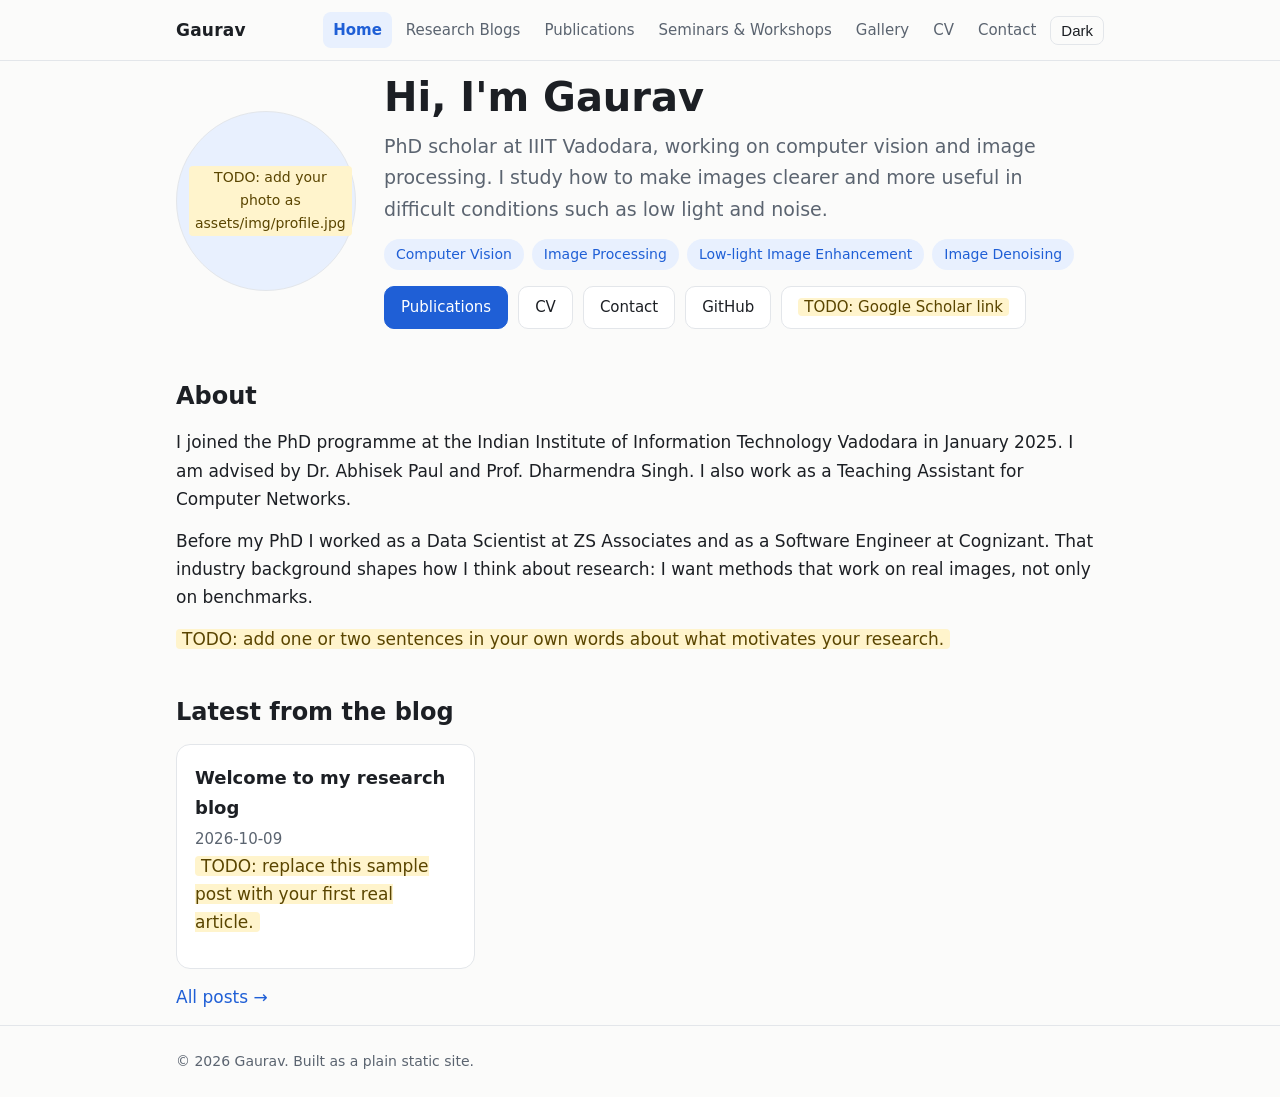
<file: index.html>
<!doctype html>
<html lang="en">
<head>
<meta charset="utf-8">
<meta name="viewport" content="width=device-width, initial-scale=1">
<title>Gaurav | PhD Scholar, Computer Vision</title>
<meta name="description" content="Gaurav is a PhD scholar at IIIT Vadodara working on computer vision and image processing, including low-light image enhancement and denoising.">
<link rel="canonical" href="https://gauravsinghphd.github.io/">
<meta property="og:type" content="website">
<meta property="og:title" content="Gaurav | PhD Scholar, Computer Vision">
<meta property="og:description" content="Research on computer vision and image processing at IIIT Vadodara.">
<meta property="og:url" content="https://gauravsinghphd.github.io/">
<link rel="stylesheet" href="assets/css/style.css">
<script type="application/ld+json">
{
  "@context": "https://schema.org",
  "@type": "Person",
  "name": "Gaurav",
  "url": "https://gauravsinghphd.github.io/",
  "jobTitle": "PhD Scholar",
  "affiliation": { "@type": "CollegeOrUniversity", "name": "Indian Institute of Information Technology Vadodara" },
  "knowsAbout": ["Computer Vision", "Image Processing", "Low-light Image Enhancement", "Image Denoising"],
  "sameAs": ["https://github.com/gauravsinghPhD"]
}
</script>
<script src="assets/js/main.js" defer></script>
</head>
<body>
<a class="skip" href="#content">Skip to content</a>
<header id="site-header"></header>
<main id="content" class="wrap">

  <section class="hero" aria-labelledby="name">
    <div class="avatar" role="img" aria-label="Profile photo placeholder"><span class="todo">TODO: add your photo as assets/img/profile.jpg</span></div>
    <div>
      <h1 id="name">Hi, I'm Gaurav</h1>
      <p class="lead">PhD scholar at IIIT Vadodara, working on computer vision and image processing. I study how to make images clearer and more useful in difficult conditions such as low light and noise.</p>
      <ul class="chips" aria-label="Research areas">
        <li>Computer Vision</li>
        <li>Image Processing</li>
        <li>Low-light Image Enhancement</li>
        <li>Image Denoising</li>
      </ul>
      <div class="links">
        <a class="btn primary" href="publications.html">Publications</a>
        <a class="btn" href="cv.html">CV</a>
        <a class="btn" href="contact.html">Contact</a>
        <a class="btn" href="https://github.com/gauravsinghPhD" rel="noopener">GitHub</a>
        <a class="btn" href="#"><span class="todo">TODO: Google Scholar link</span></a>
      </div>
    </div>
  </section>

  <h2>About</h2>
  <p>I joined the PhD programme at the Indian Institute of Information Technology Vadodara in January 2025. I am advised by Dr. Abhisek Paul and Prof. Dharmendra Singh. I also work as a Teaching Assistant for Computer Networks.</p>
  <p>Before my PhD I worked as a Data Scientist at ZS Associates and as a Software Engineer at Cognizant. That industry background shapes how I think about research: I want methods that work on real images, not only on benchmarks.</p>
  <p><span class="todo">TODO: add one or two sentences in your own words about what motivates your research.</span></p>

  <h2>Latest from the blog</h2>
  <div data-render="posts" data-source="posts.json" data-limit="3"></div>
  <p style="margin-top:14px"><a href="blog.html">All posts &rarr;</a></p>

</main>
<footer id="site-footer"></footer>
</body>
</html>
</file>
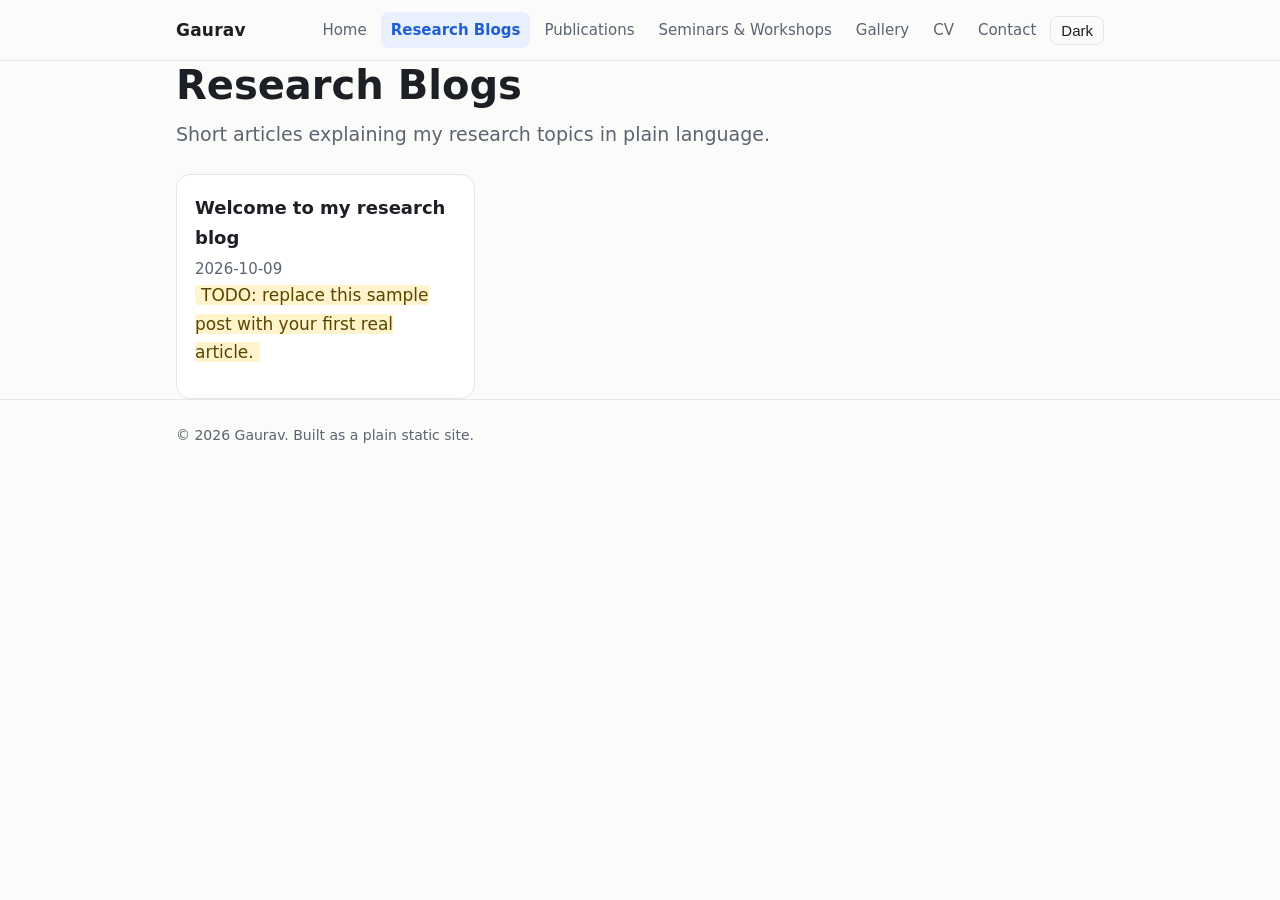
<file: blog.html>
<!doctype html>
<html lang="en">
<head>
<meta charset="utf-8">
<meta name="viewport" content="width=device-width, initial-scale=1">
<title>Research Blogs | Gaurav</title>
<meta name="description" content="Articles on computer vision, image enhancement and denoising, written in plain language.">
<link rel="canonical" href="https://gauravsinghphd.github.io/blog.html">
<meta property="og:type" content="website">
<meta property="og:title" content="Research Blogs | Gaurav">
<meta property="og:description" content="Articles on computer vision, image enhancement and denoising.">
<meta property="og:url" content="https://gauravsinghphd.github.io/blog.html">
<link rel="stylesheet" href="assets/css/style.css">
<script src="assets/js/main.js" defer></script>
</head>
<body>
<a class="skip" href="#content">Skip to content</a>
<header id="site-header"></header>
<main id="content" class="wrap">
  <h1>Research Blogs</h1>
  <p class="lead">Short articles explaining my research topics in plain language.</p>
  <div data-render="posts" data-source="posts.json" style="margin-top:24px"></div>
  <noscript><p class="empty">This page needs JavaScript to list posts.</p></noscript>
</main>
<footer id="site-footer"></footer>
</body>
</html>
</file>
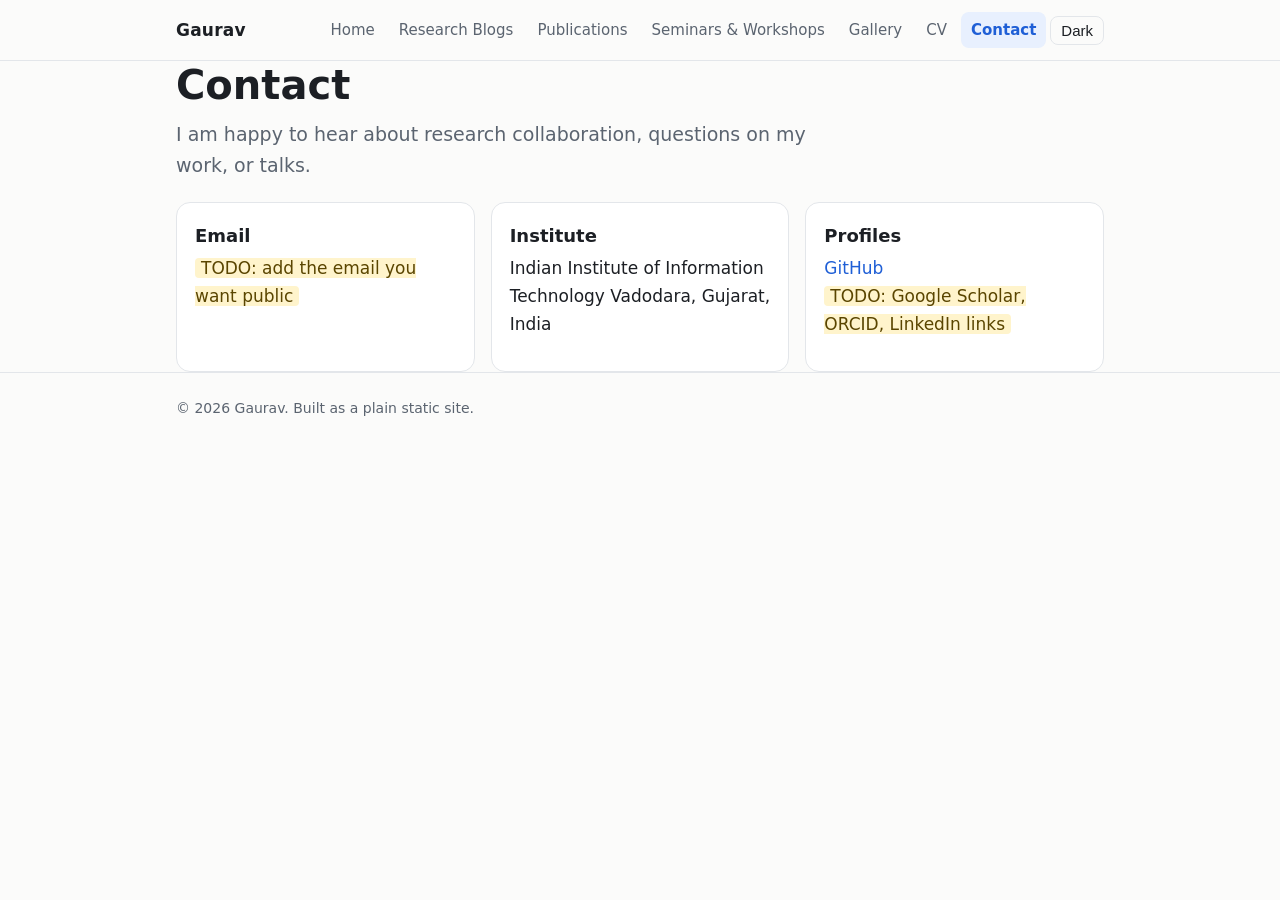
<file: contact.html>
<!doctype html>
<html lang="en">
<head>
<meta charset="utf-8">
<meta name="viewport" content="width=device-width, initial-scale=1">
<title>Contact | Gaurav</title>
<meta name="description" content="Get in touch with Gaurav for research collaboration, questions about my work or speaking invitations.">
<link rel="canonical" href="https://gauravsinghphd.github.io/contact.html">
<meta property="og:type" content="website">
<meta property="og:title" content="Contact | Gaurav">
<meta property="og:description" content="Research collaboration and enquiries.">
<meta property="og:url" content="https://gauravsinghphd.github.io/contact.html">
<link rel="stylesheet" href="assets/css/style.css">
<script src="assets/js/main.js" defer></script>
</head>
<body>
<a class="skip" href="#content">Skip to content</a>
<header id="site-header"></header>
<main id="content" class="wrap">
  <h1>Contact</h1>
  <p class="lead">I am happy to hear about research collaboration, questions on my work, or talks.</p>
  <div class="cards" style="margin-top:20px">
    <div class="card"><h3>Email</h3><p><span class="todo">TODO: add the email you want public</span></p></div>
    <div class="card"><h3>Institute</h3><p>Indian Institute of Information Technology Vadodara, Gujarat, India</p></div>
    <div class="card"><h3>Profiles</h3>
      <p><a href="https://github.com/gauravsinghPhD" rel="noopener">GitHub</a><br>
      <span class="todo">TODO: Google Scholar, ORCID, LinkedIn links</span></p></div>
  </div>
</main>
<footer id="site-footer"></footer>
</body>
</html>
</file>
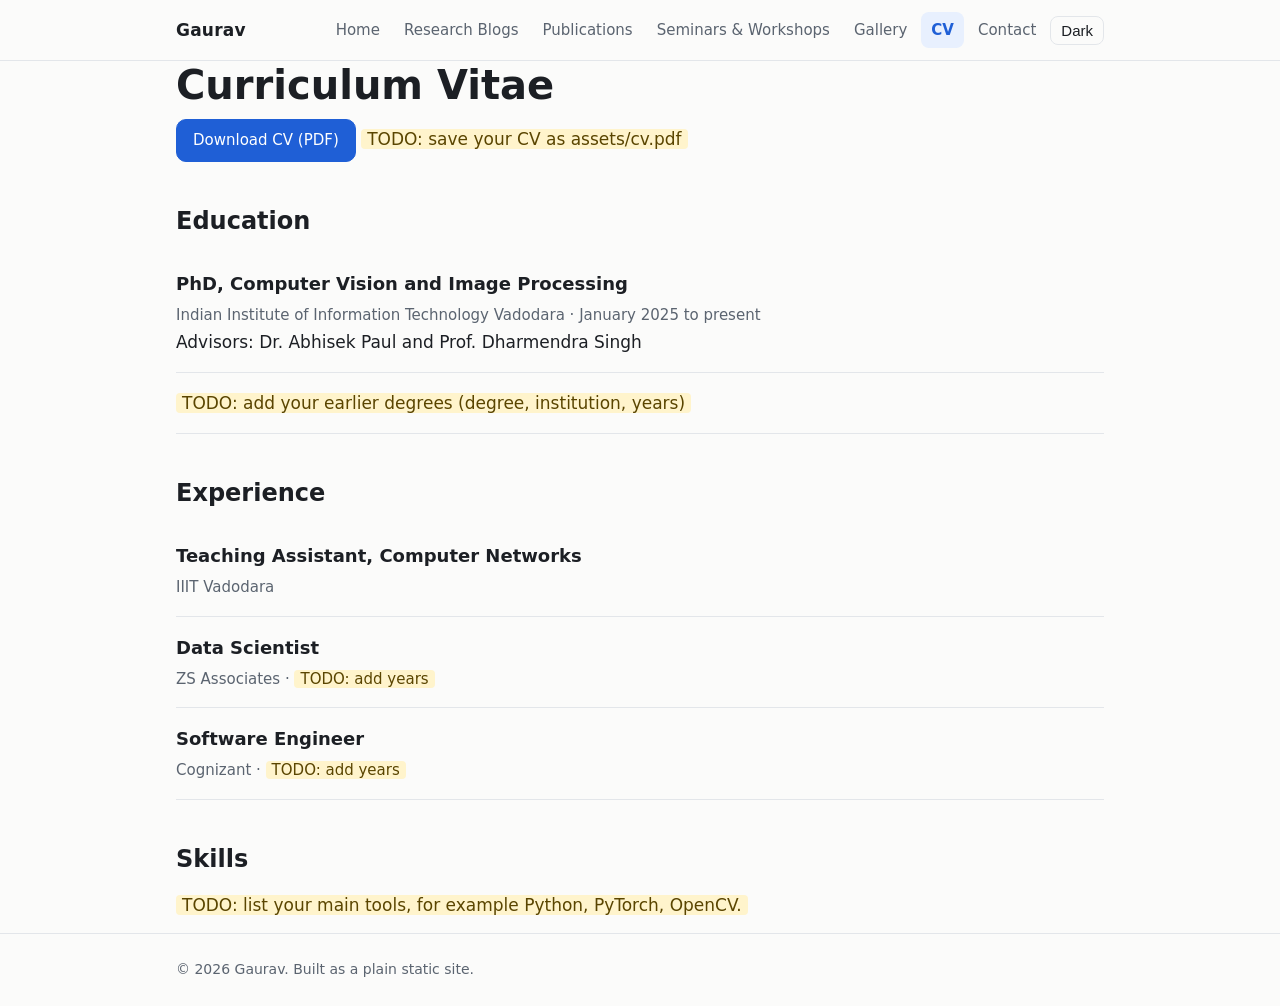
<file: cv.html>
<!doctype html>
<html lang="en">
<head>
<meta charset="utf-8">
<meta name="viewport" content="width=device-width, initial-scale=1">
<title>CV | Gaurav</title>
<meta name="description" content="Curriculum vitae of Gaurav, PhD scholar in computer vision and image processing at IIIT Vadodara.">
<link rel="canonical" href="https://gauravsinghphd.github.io/cv.html">
<meta property="og:type" content="website">
<meta property="og:title" content="CV | Gaurav">
<meta property="og:description" content="Education, experience and research summary.">
<meta property="og:url" content="https://gauravsinghphd.github.io/cv.html">
<link rel="stylesheet" href="assets/css/style.css">
<script src="assets/js/main.js" defer></script>
</head>
<body>
<a class="skip" href="#content">Skip to content</a>
<header id="site-header"></header>
<main id="content" class="wrap">
  <h1>Curriculum Vitae</h1>
  <p><a class="btn primary" href="assets/cv.pdf">Download CV (PDF)</a> <span class="todo">TODO: save your CV as assets/cv.pdf</span></p>

  <h2>Education</h2>
  <div class="entry">
    <h3>PhD, Computer Vision and Image Processing</h3>
    <div class="muted">Indian Institute of Information Technology Vadodara &middot; January 2025 to present</div>
    <div>Advisors: Dr. Abhisek Paul and Prof. Dharmendra Singh</div>
  </div>
  <div class="entry"><span class="todo">TODO: add your earlier degrees (degree, institution, years)</span></div>

  <h2>Experience</h2>
  <div class="entry">
    <h3>Teaching Assistant, Computer Networks</h3>
    <div class="muted">IIIT Vadodara</div>
  </div>
  <div class="entry">
    <h3>Data Scientist</h3>
    <div class="muted">ZS Associates &middot; <span class="todo">TODO: add years</span></div>
  </div>
  <div class="entry">
    <h3>Software Engineer</h3>
    <div class="muted">Cognizant &middot; <span class="todo">TODO: add years</span></div>
  </div>

  <h2>Skills</h2>
  <p><span class="todo">TODO: list your main tools, for example Python, PyTorch, OpenCV.</span></p>
</main>
<footer id="site-footer"></footer>
</body>
</html>
</file>
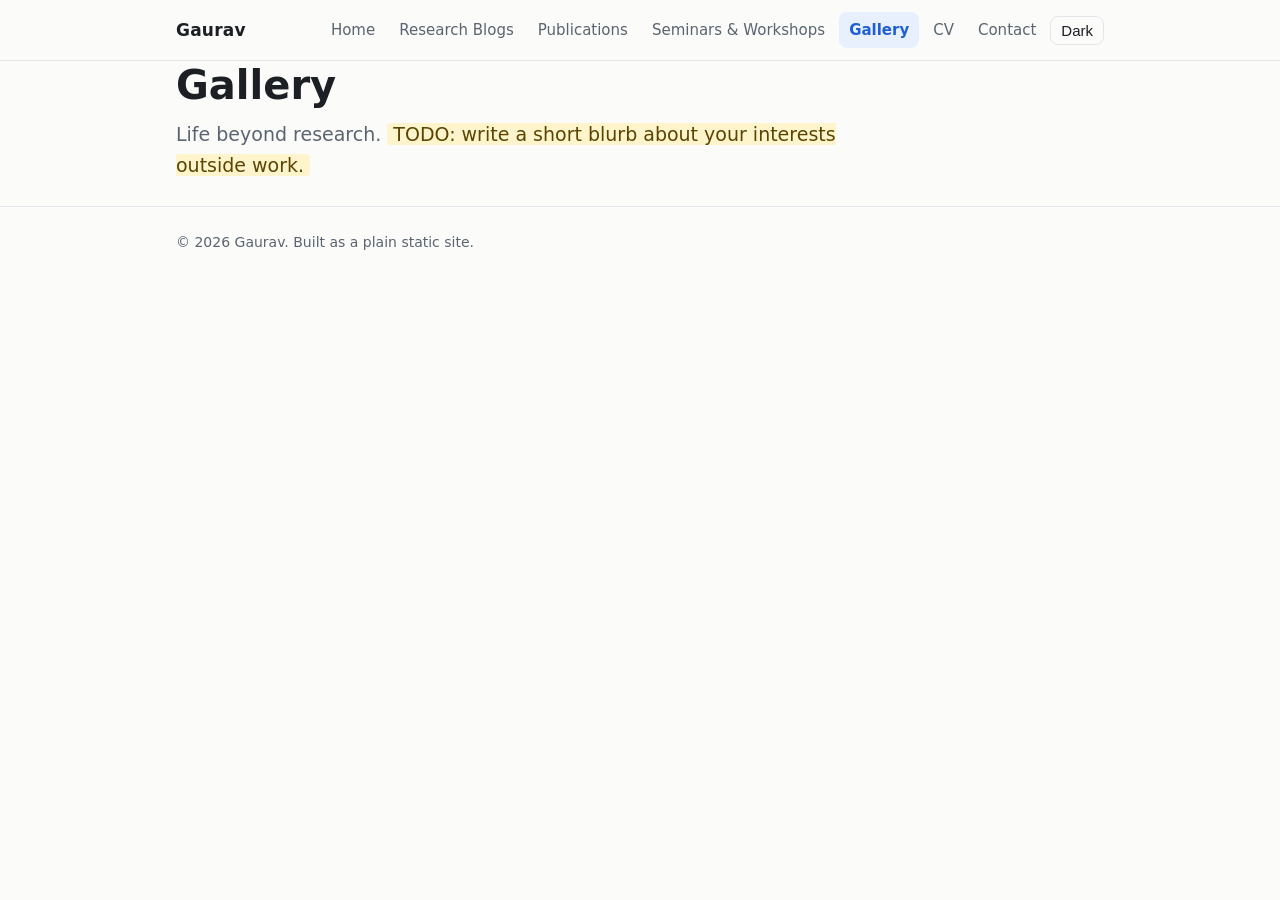
<file: gallery.html>
<!doctype html>
<html lang="en">
<head>
<meta charset="utf-8">
<meta name="viewport" content="width=device-width, initial-scale=1">
<title>Gallery | Gaurav</title>
<meta name="description" content="Photos from research life and beyond: conferences, campus and everyday moments.">
<link rel="canonical" href="https://gauravsinghphd.github.io/gallery.html">
<meta property="og:type" content="website">
<meta property="og:title" content="Gallery | Gaurav">
<meta property="og:description" content="Photos from research life and beyond.">
<meta property="og:url" content="https://gauravsinghphd.github.io/gallery.html">
<link rel="stylesheet" href="assets/css/style.css">
<script src="assets/js/main.js" defer></script>
</head>
<body>
<a class="skip" href="#content">Skip to content</a>
<header id="site-header"></header>
<main id="content" class="wrap">
  <h1>Gallery</h1>
  <p class="lead">Life beyond research. <span class="todo">TODO: write a short blurb about your interests outside work.</span></p>
  <div data-render="gallery" data-source="gallery.json" style="margin-top:24px"></div>
</main>
<footer id="site-footer"></footer>
</body>
</html>
</file>
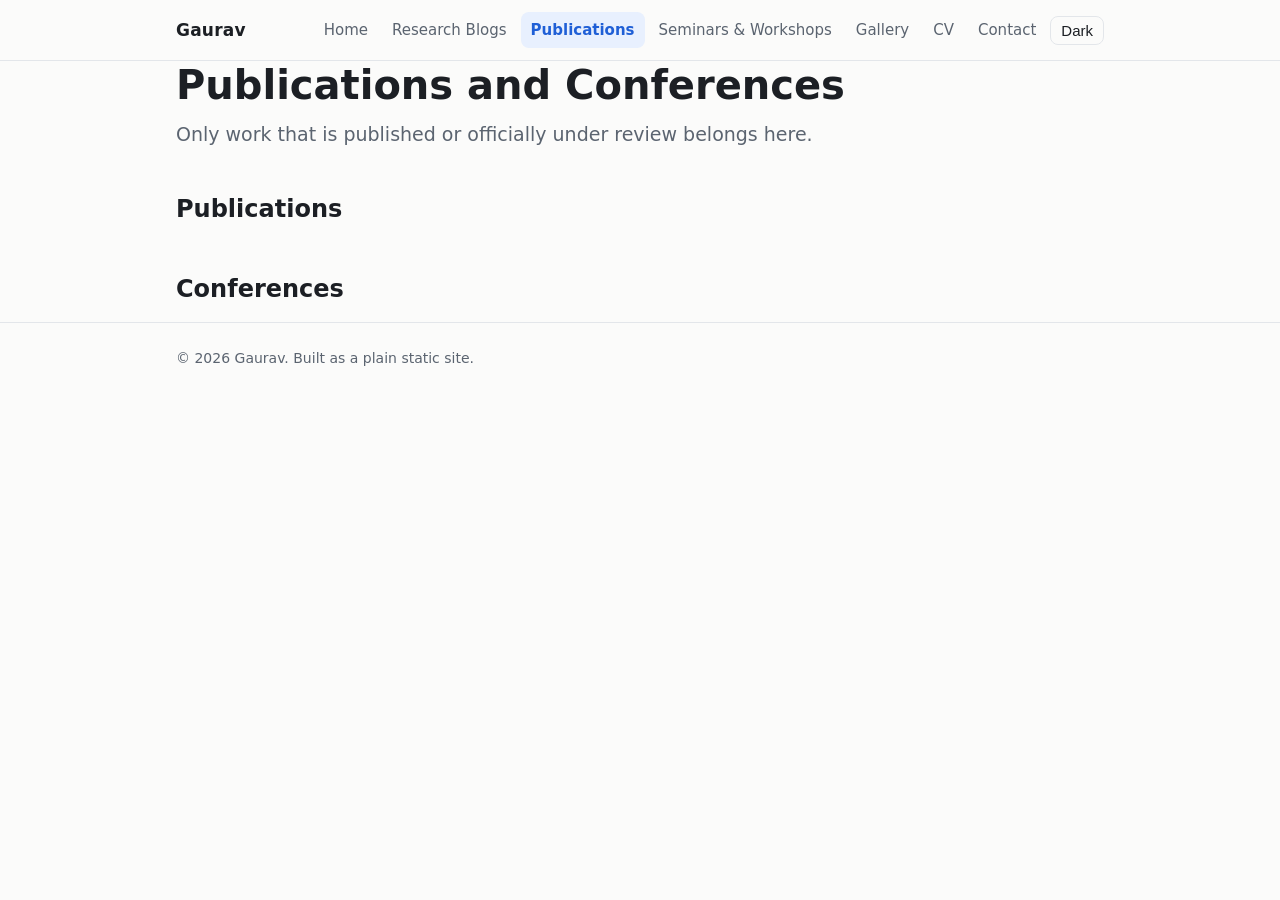
<file: publications.html>
<!doctype html>
<html lang="en">
<head>
<meta charset="utf-8">
<meta name="viewport" content="width=device-width, initial-scale=1">
<title>Publications and Conferences | Gaurav</title>
<meta name="description" content="Journal papers, conference papers and conference participation by Gaurav, PhD scholar at IIIT Vadodara.">
<link rel="canonical" href="https://gauravsinghphd.github.io/publications.html">
<meta property="og:type" content="website">
<meta property="og:title" content="Publications and Conferences | Gaurav">
<meta property="og:description" content="Papers and conferences in computer vision and image processing.">
<meta property="og:url" content="https://gauravsinghphd.github.io/publications.html">
<link rel="stylesheet" href="assets/css/style.css">
<script src="assets/js/main.js" defer></script>
</head>
<body>
<a class="skip" href="#content">Skip to content</a>
<header id="site-header"></header>
<main id="content" class="wrap">
  <h1>Publications and Conferences</h1>
  <p class="lead">Only work that is published or officially under review belongs here.</p>

  <h2>Publications</h2>
  <div data-render="publications" data-source="publications.json"></div>

  <h2>Conferences</h2>
  <div data-render="conferences" data-source="conferences.json"></div>
</main>
<footer id="site-footer"></footer>
</body>
</html>
</file>
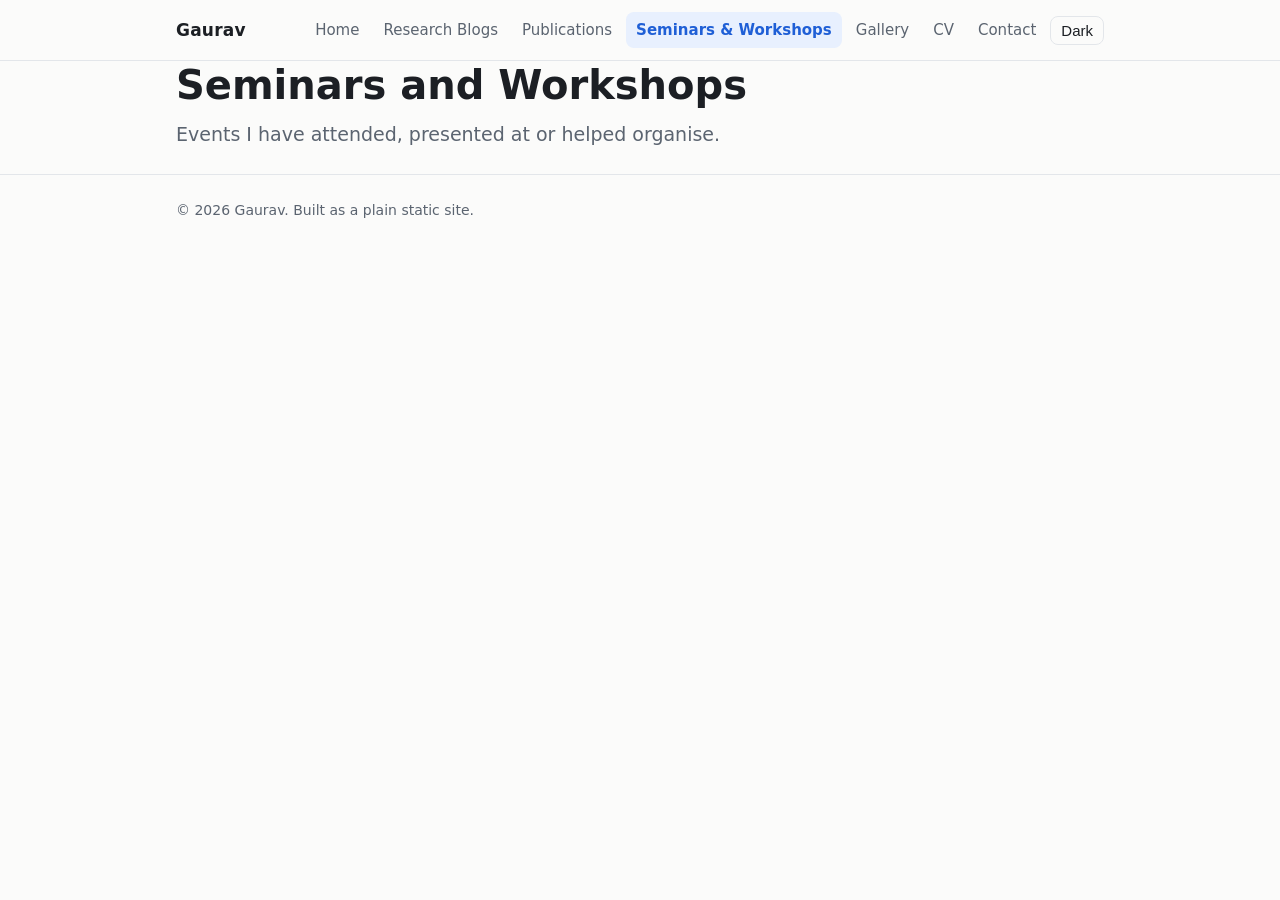
<file: seminars.html>
<!doctype html>
<html lang="en">
<head>
<meta charset="utf-8">
<meta name="viewport" content="width=device-width, initial-scale=1">
<title>Seminars and Workshops | Gaurav</title>
<meta name="description" content="Seminars and workshops attended or delivered by Gaurav, PhD scholar at IIIT Vadodara.">
<link rel="canonical" href="https://gauravsinghphd.github.io/seminars.html">
<meta property="og:type" content="website">
<meta property="og:title" content="Seminars and Workshops | Gaurav">
<meta property="og:description" content="Seminars and workshops attended or delivered.">
<meta property="og:url" content="https://gauravsinghphd.github.io/seminars.html">
<link rel="stylesheet" href="assets/css/style.css">
<script src="assets/js/main.js" defer></script>
</head>
<body>
<a class="skip" href="#content">Skip to content</a>
<header id="site-header"></header>
<main id="content" class="wrap">
  <h1>Seminars and Workshops</h1>
  <p class="lead">Events I have attended, presented at or helped organise.</p>
  <div data-render="seminars" data-source="seminars.json" style="margin-top:24px"></div>
</main>
<footer id="site-footer"></footer>
</body>
</html>
</file>
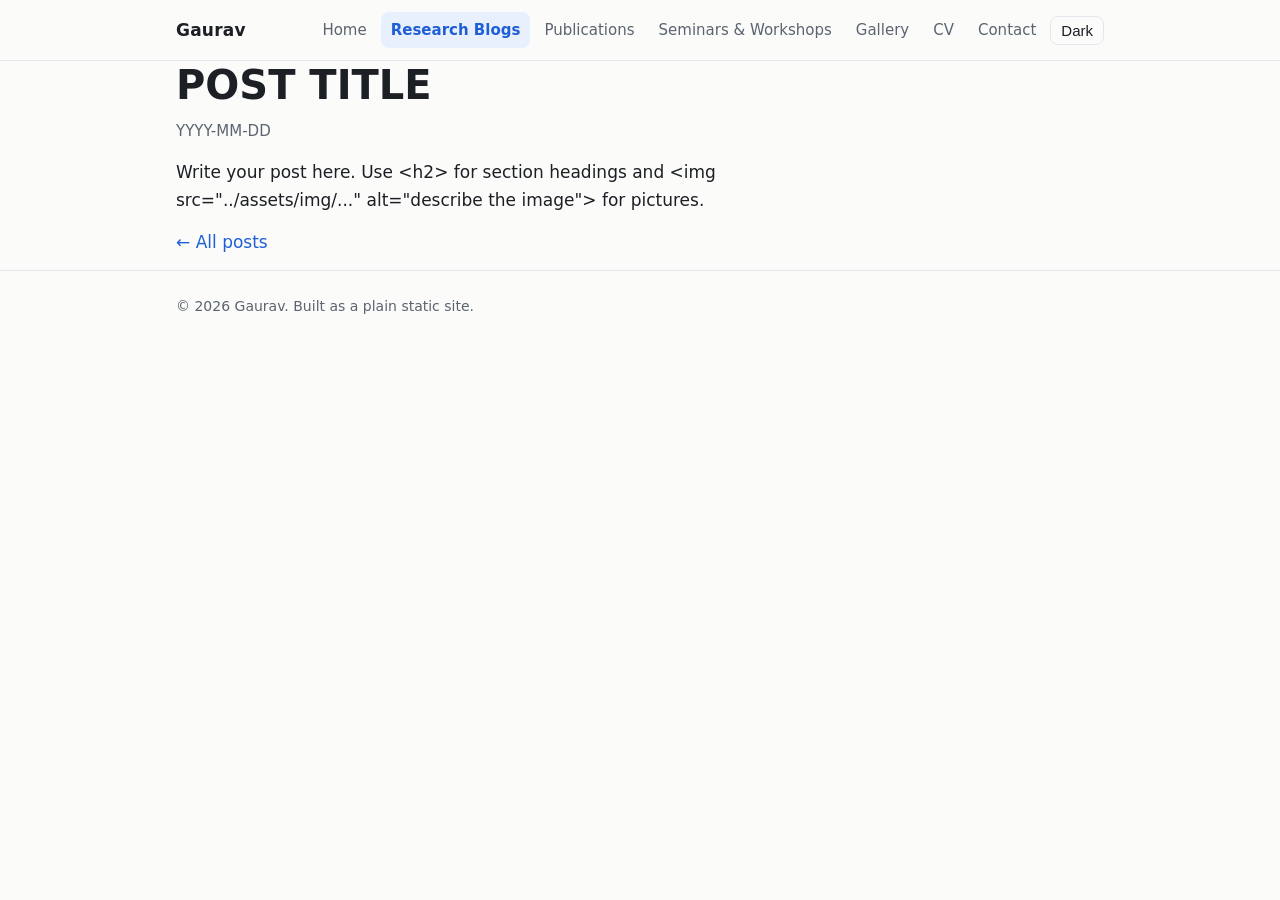
<file: posts/_template.html>
<!doctype html>
<html lang="en">
<head>
<meta charset="utf-8">
<meta name="viewport" content="width=device-width, initial-scale=1">
<title>POST TITLE | Gaurav</title>
<meta name="description" content="One sentence summary of the post.">
<meta property="og:type" content="article">
<meta property="og:title" content="POST TITLE">
<meta property="og:description" content="One sentence summary of the post.">
<link rel="stylesheet" href="../assets/css/style.css">
<script src="../assets/js/main.js" defer></script>
</head>
<body>
<a class="skip" href="#content">Skip to content</a>
<header id="site-header"></header>
<main id="content" class="wrap">
  <article class="post">
    <h1>POST TITLE</h1>
    <p class="muted">YYYY-MM-DD</p>
    <p>Write your post here. Use &lt;h2&gt; for section headings and &lt;img src="../assets/img/..." alt="describe the image"&gt; for pictures.</p>
  </article>
  <p><a href="../blog.html">&larr; All posts</a></p>
</main>
<footer id="site-footer"></footer>
</body>
</html>
</file>
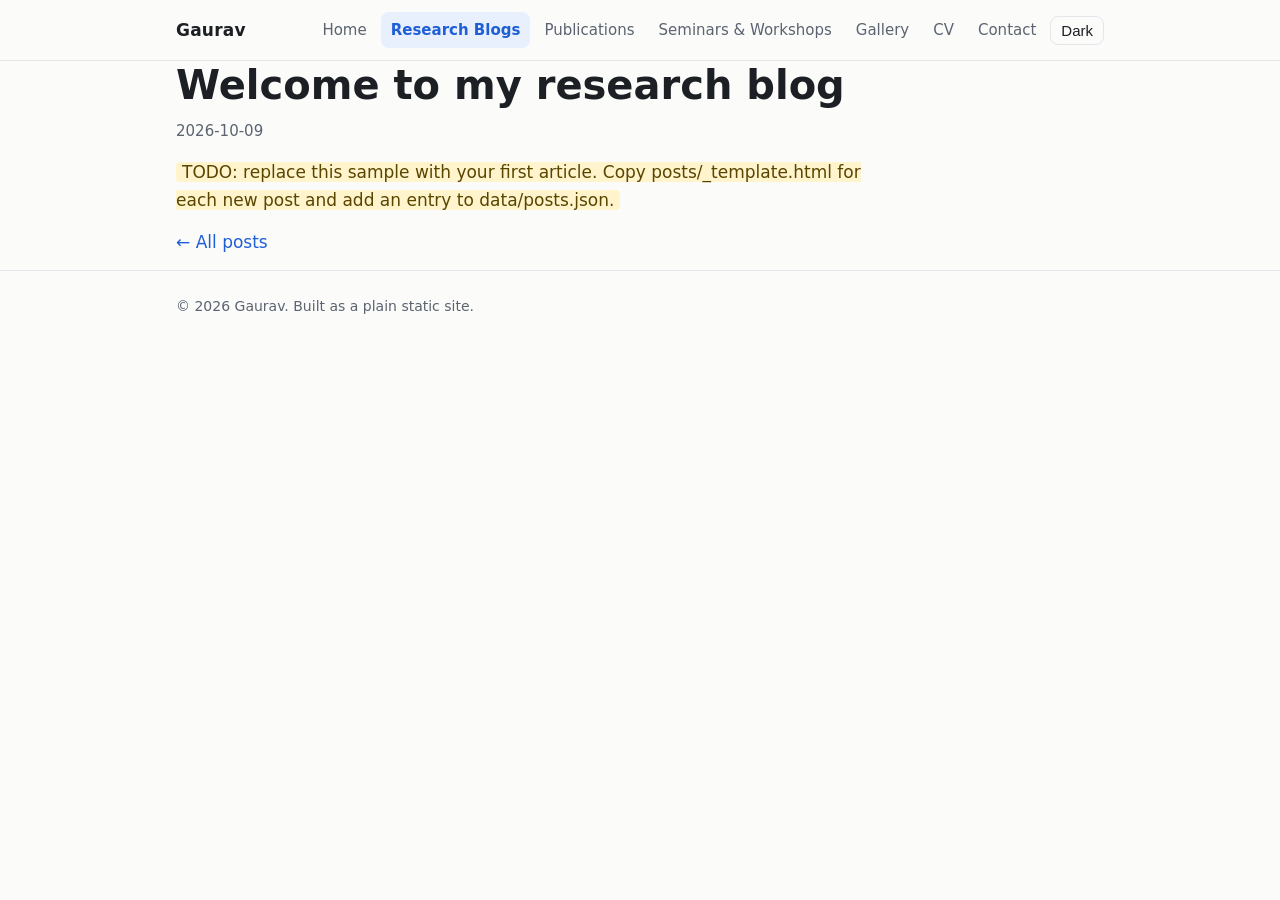
<file: posts/welcome.html>
<!doctype html>
<html lang="en">
<head>
<meta charset="utf-8">
<meta name="viewport" content="width=device-width, initial-scale=1">
<title>Welcome to my research blog | Gaurav</title>
<meta name="description" content="A sample post. Replace it with your first real article.">
<meta property="og:type" content="article">
<meta property="og:title" content="Welcome to my research blog">
<meta property="og:description" content="A sample post. Replace it with your first real article.">
<link rel="stylesheet" href="../assets/css/style.css">
<script src="../assets/js/main.js" defer></script>
</head>
<body>
<a class="skip" href="#content">Skip to content</a>
<header id="site-header"></header>
<main id="content" class="wrap">
  <article class="post">
    <h1>Welcome to my research blog</h1>
    <p class="muted">2026-10-09</p>
    <p><span class="todo">TODO: replace this sample with your first article. Copy posts/_template.html for each new post and add an entry to data/posts.json.</span></p>
  </article>
  <p><a href="../blog.html">&larr; All posts</a></p>
</main>
<footer id="site-footer"></footer>
</body>
</html>
</file>
<file: assets/css/style.css>
/* Shared stylesheet. Colours are tokens on :root so light/dark stay consistent. */
:root {
  --bg: #fbfbfa;
  --surface: #ffffff;
  --text: #1c1f24;
  --muted: #5b6470;
  --accent: #1f5fd6;
  --accent-soft: #e8f0fe;
  --border: #e3e6ea;
  --radius: 14px;
  --maxw: 960px;
}
@media (prefers-color-scheme: dark) {
  :root:not([data-theme="light"]) {
    --bg: #0f1216;
    --surface: #171b21;
    --text: #e8eaed;
    --muted: #9aa4b2;
    --accent: #7aa7ff;
    --accent-soft: #1b2638;
    --border: #272d36;
  }
}
:root[data-theme="dark"] {
  --bg: #0f1216;
  --surface: #171b21;
  --text: #e8eaed;
  --muted: #9aa4b2;
  --accent: #7aa7ff;
  --accent-soft: #1b2638;
  --border: #272d36;
}

* { box-sizing: border-box; }
html { scroll-behavior: smooth; }
body {
  margin: 0;
  background: var(--bg);
  color: var(--text);
  font: 17px/1.65 system-ui, -apple-system, "Segoe UI", Roboto, sans-serif;
}
a { color: var(--accent); text-decoration: none; }
a:hover { text-decoration: underline; }
a:focus-visible, button:focus-visible { outline: 3px solid var(--accent); outline-offset: 2px; border-radius: 6px; }
img { max-width: 100%; display: block; }

.skip { position: absolute; left: -999px; top: 0; background: var(--accent); color: #fff; padding: 8px 14px; z-index: 20; }
.skip:focus { left: 8px; top: 8px; }

.wrap { max-width: var(--maxw); margin: 0 auto; padding: 0 16px; }

/* Header / nav */
header.site {
  position: sticky; top: 0; z-index: 10;
  background: color-mix(in srgb, var(--bg) 88%, transparent);
  backdrop-filter: blur(8px);
  border-bottom: 1px solid var(--border);
}
header.site .wrap { display: flex; align-items: center; justify-content: space-between; gap: 12px; min-height: 60px; flex-wrap: wrap; }
.brand { font-weight: 700; color: var(--text); letter-spacing: .2px; }
nav.main { display: flex; gap: 4px; flex-wrap: wrap; align-items: center; }
nav.main a { color: var(--muted); padding: 6px 10px; border-radius: 8px; font-size: 15px; }
nav.main a:hover { background: var(--accent-soft); color: var(--text); text-decoration: none; }
nav.main a[aria-current="page"] { color: var(--accent); background: var(--accent-soft); font-weight: 600; }
#theme-toggle {
  background: transparent; border: 1px solid var(--border); color: var(--text);
  border-radius: 8px; padding: 5px 10px; cursor: pointer; font-size: 15px;
}

main { padding: 36px 0 60px; }
h1 { font-size: clamp(28px, 5vw, 40px); line-height: 1.2; margin: 0 0 10px; }
h2 { font-size: 24px; margin: 40px 0 12px; }
h3 { font-size: 18px; margin: 0 0 4px; }
p { margin: 0 0 14px; }
.lead { font-size: 19px; color: var(--muted); max-width: 680px; }
.muted { color: var(--muted); font-size: 15px; }

/* Hero */
.hero { display: grid; grid-template-columns: 180px 1fr; gap: 28px; align-items: center; padding: 12px 0 8px; }
.avatar {
  width: 180px; height: 180px; border-radius: 50%;
  background: var(--accent-soft); border: 1px solid var(--border);
  display: grid; place-items: center; color: var(--muted); font-size: 14px; text-align: center; padding: 12px; object-fit: cover;
}
.chips { display: flex; flex-wrap: wrap; gap: 8px; margin: 14px 0; padding: 0; list-style: none; }
.chips li { background: var(--accent-soft); color: var(--accent); border-radius: 999px; padding: 4px 12px; font-size: 14px; }
.links { display: flex; flex-wrap: wrap; gap: 10px; margin-top: 16px; }
.btn {
  display: inline-block; padding: 8px 16px; border-radius: 10px;
  border: 1px solid var(--border); background: var(--surface); color: var(--text); font-size: 15px;
}
.btn.primary { background: var(--accent); border-color: var(--accent); color: #fff; }
.btn:hover { text-decoration: none; filter: brightness(1.05); }

/* Cards and lists */
.cards { display: grid; grid-template-columns: repeat(auto-fill, minmax(260px, 1fr)); gap: 16px; }
.card { background: var(--surface); border: 1px solid var(--border); border-radius: var(--radius); padding: 18px; }
.card h3 a { color: var(--text); }
.entry { padding: 16px 0; border-bottom: 1px solid var(--border); }
.entry:last-child { border-bottom: 0; }
.tag { display: inline-block; font-size: 13px; padding: 2px 10px; border-radius: 999px; border: 1px solid var(--border); color: var(--muted); margin-right: 6px; }
.tag.status { color: var(--accent); border-color: var(--accent); }
.empty { padding: 20px; border: 1px dashed var(--border); border-radius: var(--radius); color: var(--muted); }
.todo { background: #fff4cc; color: #5a4500; padding: 0 6px; border-radius: 4px; }
@media (prefers-color-scheme: dark) { :root:not([data-theme="light"]) .todo { background: #4a3d0a; color: #ffe9a0; } }
:root[data-theme="dark"] .todo { background: #4a3d0a; color: #ffe9a0; }

/* Gallery */
.gallery { display: grid; grid-template-columns: repeat(auto-fill, minmax(220px, 1fr)); gap: 14px; }
.gallery figure { margin: 0; background: var(--surface); border: 1px solid var(--border); border-radius: var(--radius); overflow: hidden; }
.gallery img { width: 100%; aspect-ratio: 4/3; object-fit: cover; }
.gallery figcaption { padding: 10px 12px; font-size: 14px; color: var(--muted); }

/* Blog post pages */
article.post { max-width: 720px; }
article.post img { border-radius: var(--radius); margin: 18px 0; }
article.post pre { background: var(--surface); border: 1px solid var(--border); padding: 14px; border-radius: 10px; overflow-x: auto; }

footer.site { border-top: 1px solid var(--border); padding: 24px 0; color: var(--muted); font-size: 14px; }

@media (max-width: 640px) {
  .hero { grid-template-columns: 1fr; text-align: left; }
  .avatar { width: 130px; height: 130px; }
  body { font-size: 16px; }
}
</file>
